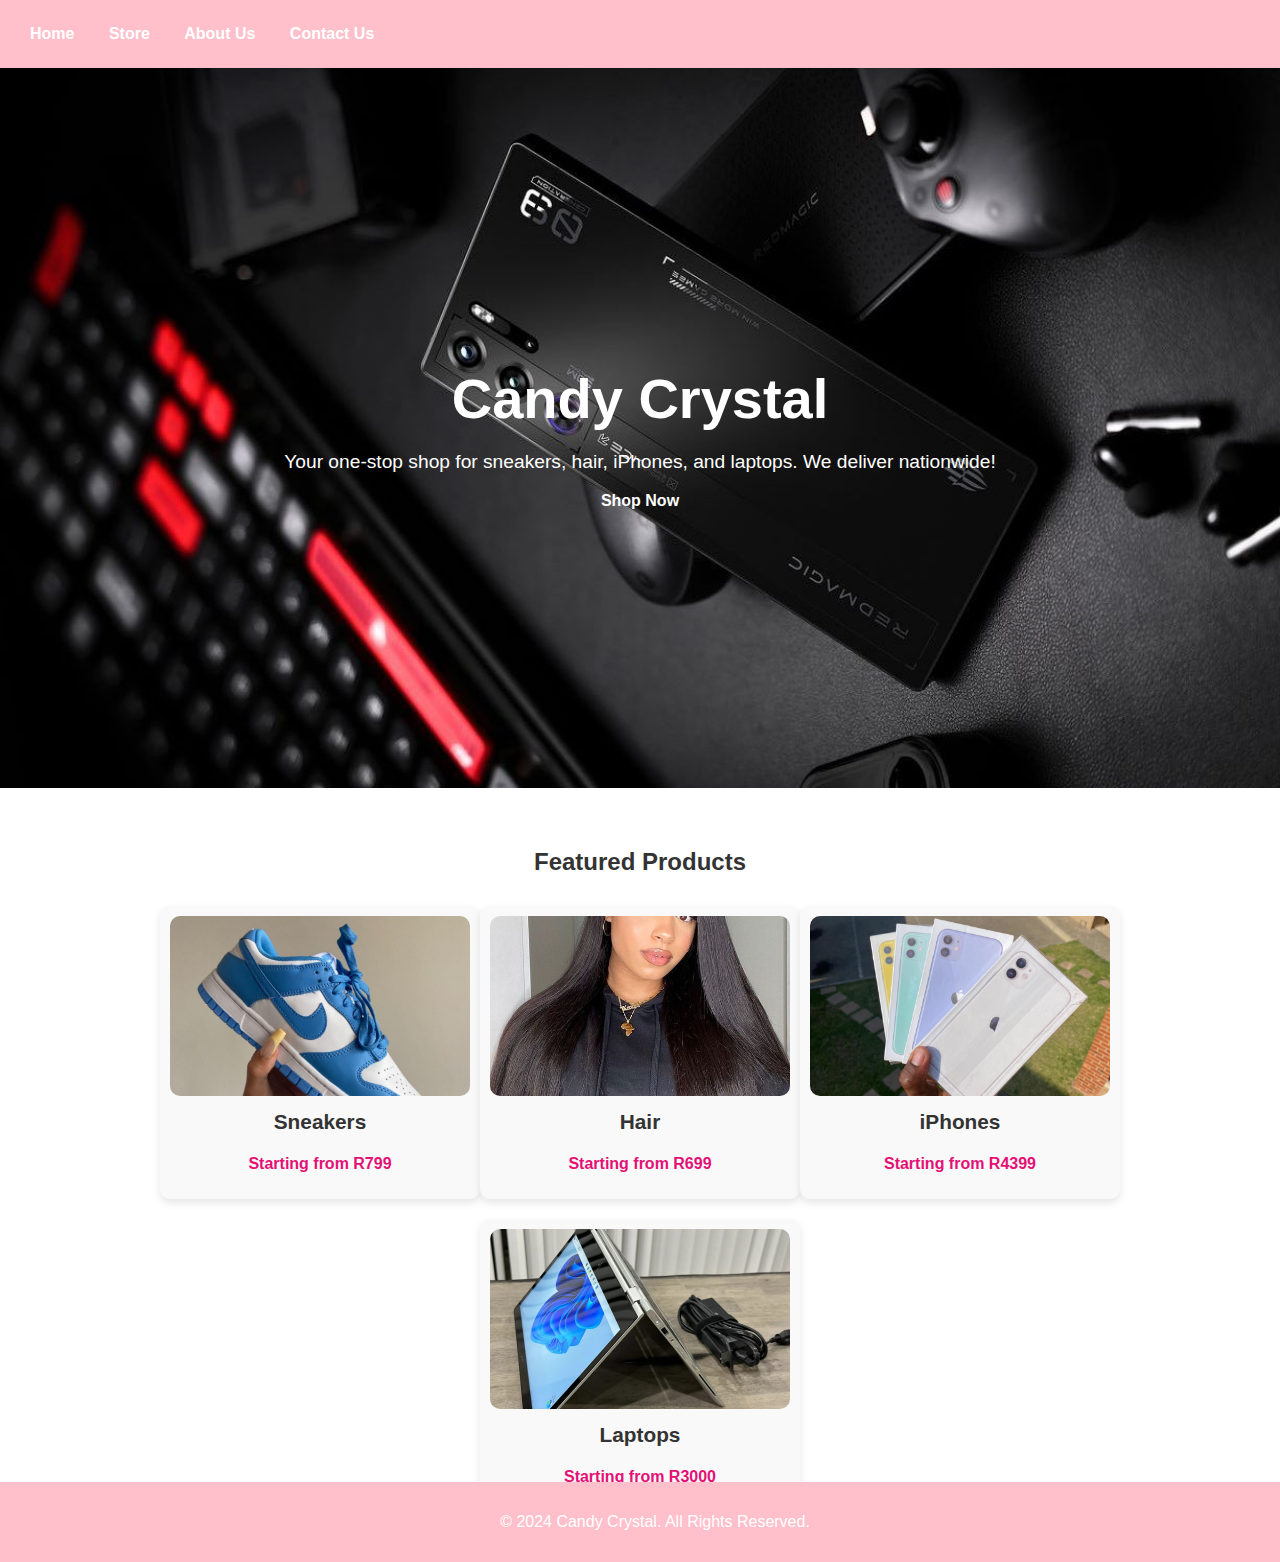
<file: index.html>
<!DOCTYPE html>
<html lang="en">
<head>
    <meta charset="UTF-8">
    <meta name="viewport" content="width=device-width, initial-scale=1.0">
    <title>Welcome to Candy Crystal</title>
    <link rel="stylesheet" href="styles.css">
</head>
<body>

    <!-- Navigation Bar -->
    <nav>
        <a href="index.html">Home</a>
        <a href="store.html">Store</a>
        <a href="about.html">About Us</a>
        <a href="contact.html">Contact Us</a>
    </nav>

    <!-- Hero Section -->
    <section class="hero">
        <div class="hero-content">
            <h1>Candy Crystal</h1>
            <p>Your one-stop shop for sneakers, hair, iPhones, and laptops. We deliver nationwide!</p>
            <a href="store.html" class="btn">Shop Now</a>
        </div>
    </section>

    <!-- Featured Products Section -->
    <section class="featured-products">
        <h2>Featured Products</h2>
        <div class="product-grid">
            <div class="product">
                <img src="images/sneakercover.jpeg" alt="Sneakers">
                <h3>Sneakers</h3>
                <p>Starting from R799</p>
            </div>
            <div class="product">
                <img src="images/haircover.jpeg" alt="Hair">
                <h3>Hair</h3>
                <p>Starting from R699</p>
            </div>
            <div class="product">
                <img src="images/phonecover.jpeg" alt="iPhone">
                <h3>iPhones</h3>
                <p>Starting from R4399</p>
            </div>
            <div class="product">
                <img src="images/laptopcover.jpeg" alt="Laptop">
                <h3>Laptops</h3>
                <p>Starting from R3000</p>
            </div>
        </div>
    </section>

    <!-- Footer -->
    <div class="footer">
        <p>© 2024 Candy Crystal. All Rights Reserved.</p>
    </div>

</body>
</html>
</file>
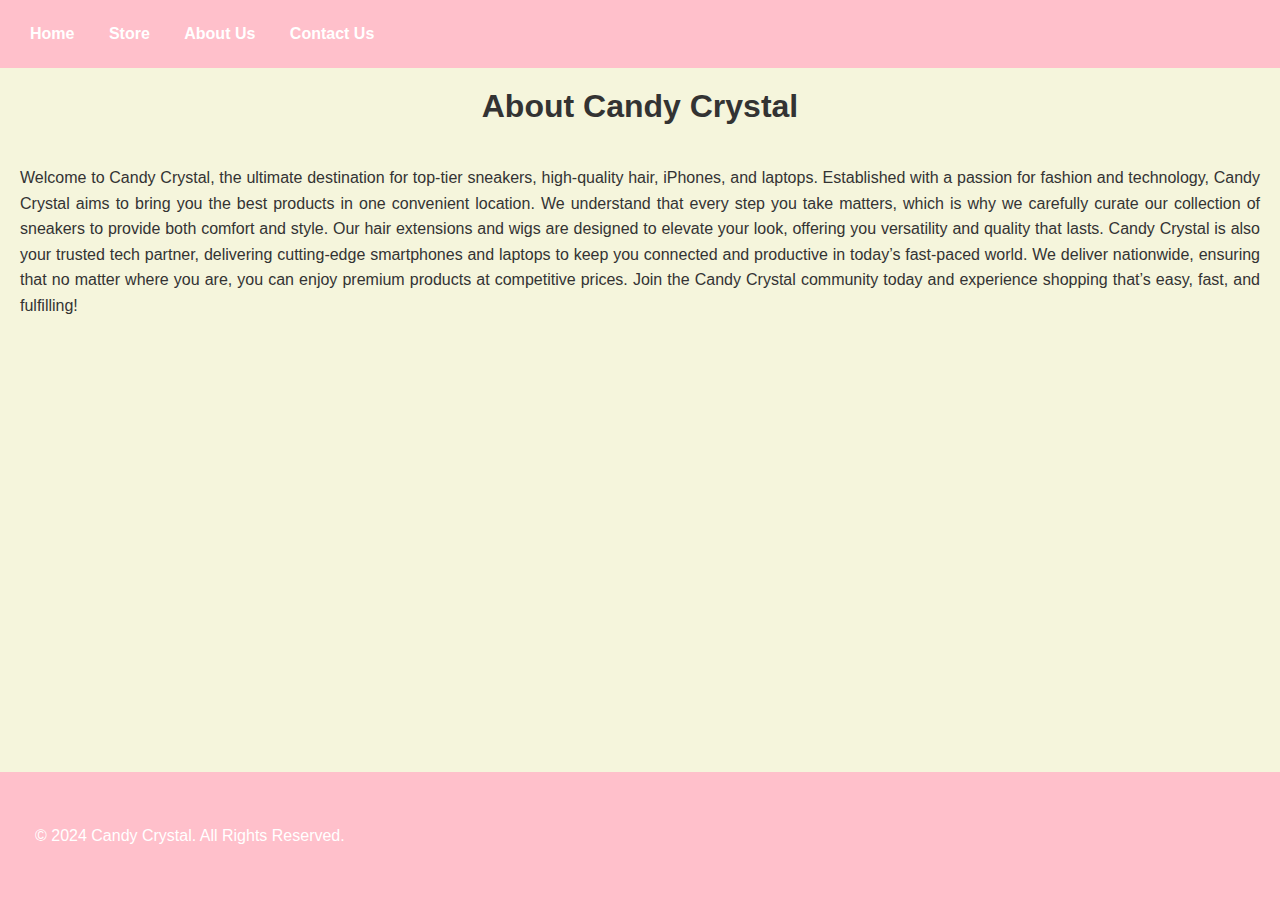
<file: about.html>
<!DOCTYPE html>
<html lang="en">
<head>
    <meta charset="UTF-8">
    <meta name="viewport" content="width=device-width, initial-scale=1.0">
    <title>About Candy Crystal</title>
    <link rel="stylesheet" href="styles.css">
    <style>
        body {
            font-family: Arial, sans-serif;
            margin: 0;
            padding: 0;
        }
        h1 {
            text-align: center;
            margin-top: 20px;
        }
        p {
            text-align: justify;
            line-height: 1.6;
            padding: 20px;
        }
        
        
    </style>
</head>
<body>

    <!-- Navigation Bar -->
    <nav>
        <a href="index.html">Home</a>
        <a href="store.html">Store</a>
        <a href="about.html">About Us</a>
        <a href="contact.html">Contact Us</a>
    </nav>

    <h1>About Candy Crystal</h1>
    <p>
        Welcome to Candy Crystal, the ultimate destination for top-tier sneakers, high-quality hair, iPhones, and laptops. Established with a passion for fashion and technology, Candy Crystal aims to bring you the best products in one convenient location. 
        We understand that every step you take matters, which is why we carefully curate our collection of sneakers to provide both comfort and style. Our hair extensions and wigs are designed to elevate your look, offering you versatility and quality that lasts. 
        Candy Crystal is also your trusted tech partner, delivering cutting-edge smartphones and laptops to keep you connected and productive in today’s fast-paced world.
        We deliver nationwide, ensuring that no matter where you are, you can enjoy premium products at competitive prices. Join the Candy Crystal community today and experience shopping that’s easy, fast, and fulfilling!
    </p>

    <!-- Footer -->
    <div class="footer">
        <p>© 2024 Candy Crystal. All Rights Reserved.</p>
    </div>

</body>
</html>
</file>
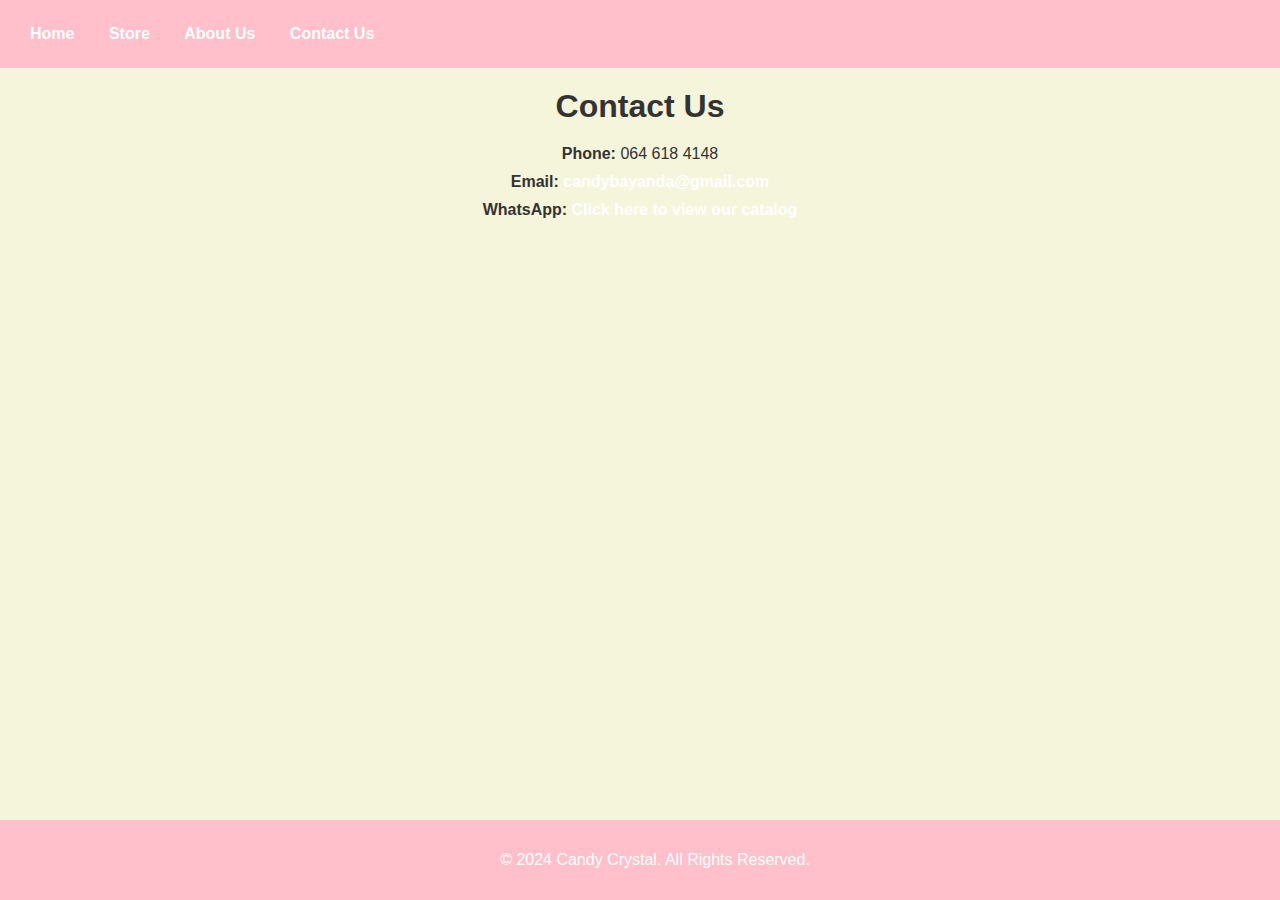
<file: contact.html>
<!DOCTYPE html>
<html lang="en">
<head>
    <meta charset="UTF-8">
    <meta name="viewport" content="width=device-width, initial-scale=1.0">
    <title>Contact Candy Crystal</title>
    <link rel="stylesheet" href="styles.css">
    <style>
        body {
            font-family: Arial, sans-serif;
            margin: 0;
            padding: 0;
        }
        h1 {
            text-align: center;
            margin-top: 20px;
        }
        .contact-info {
            text-align: center;
            margin: 20px;
        }
        .contact-info p {
            margin: 10px 0;
        }
        
        
    </style>
</head>
<body>

    <!-- Navigation Bar -->
    <nav>
        <a href="index.html">Home</a>
        <a href="store.html">Store</a>
        <a href="about.html">About Us</a>
        <a href="contact.html">Contact Us</a>
    </nav>

    <h1>Contact Us</h1>

    <div class="contact-info">
        <p><strong>Phone:</strong> 064 618 4148</p>
        <p><strong>Email:</strong> <a href="mailto:candybayanda@gmail.com">candybayanda@gmail.com</a></p>
        <p><strong>WhatsApp:</strong> <a href="https://wa.me/c/27646184148" target="_blank">Click here to view our catalog</a></p>
    </div>

    <!-- Footer -->
    <div class="footer">
        <p>© 2024 Candy Crystal. All Rights Reserved.</p>
    </div>

</body>
</html>
</file>
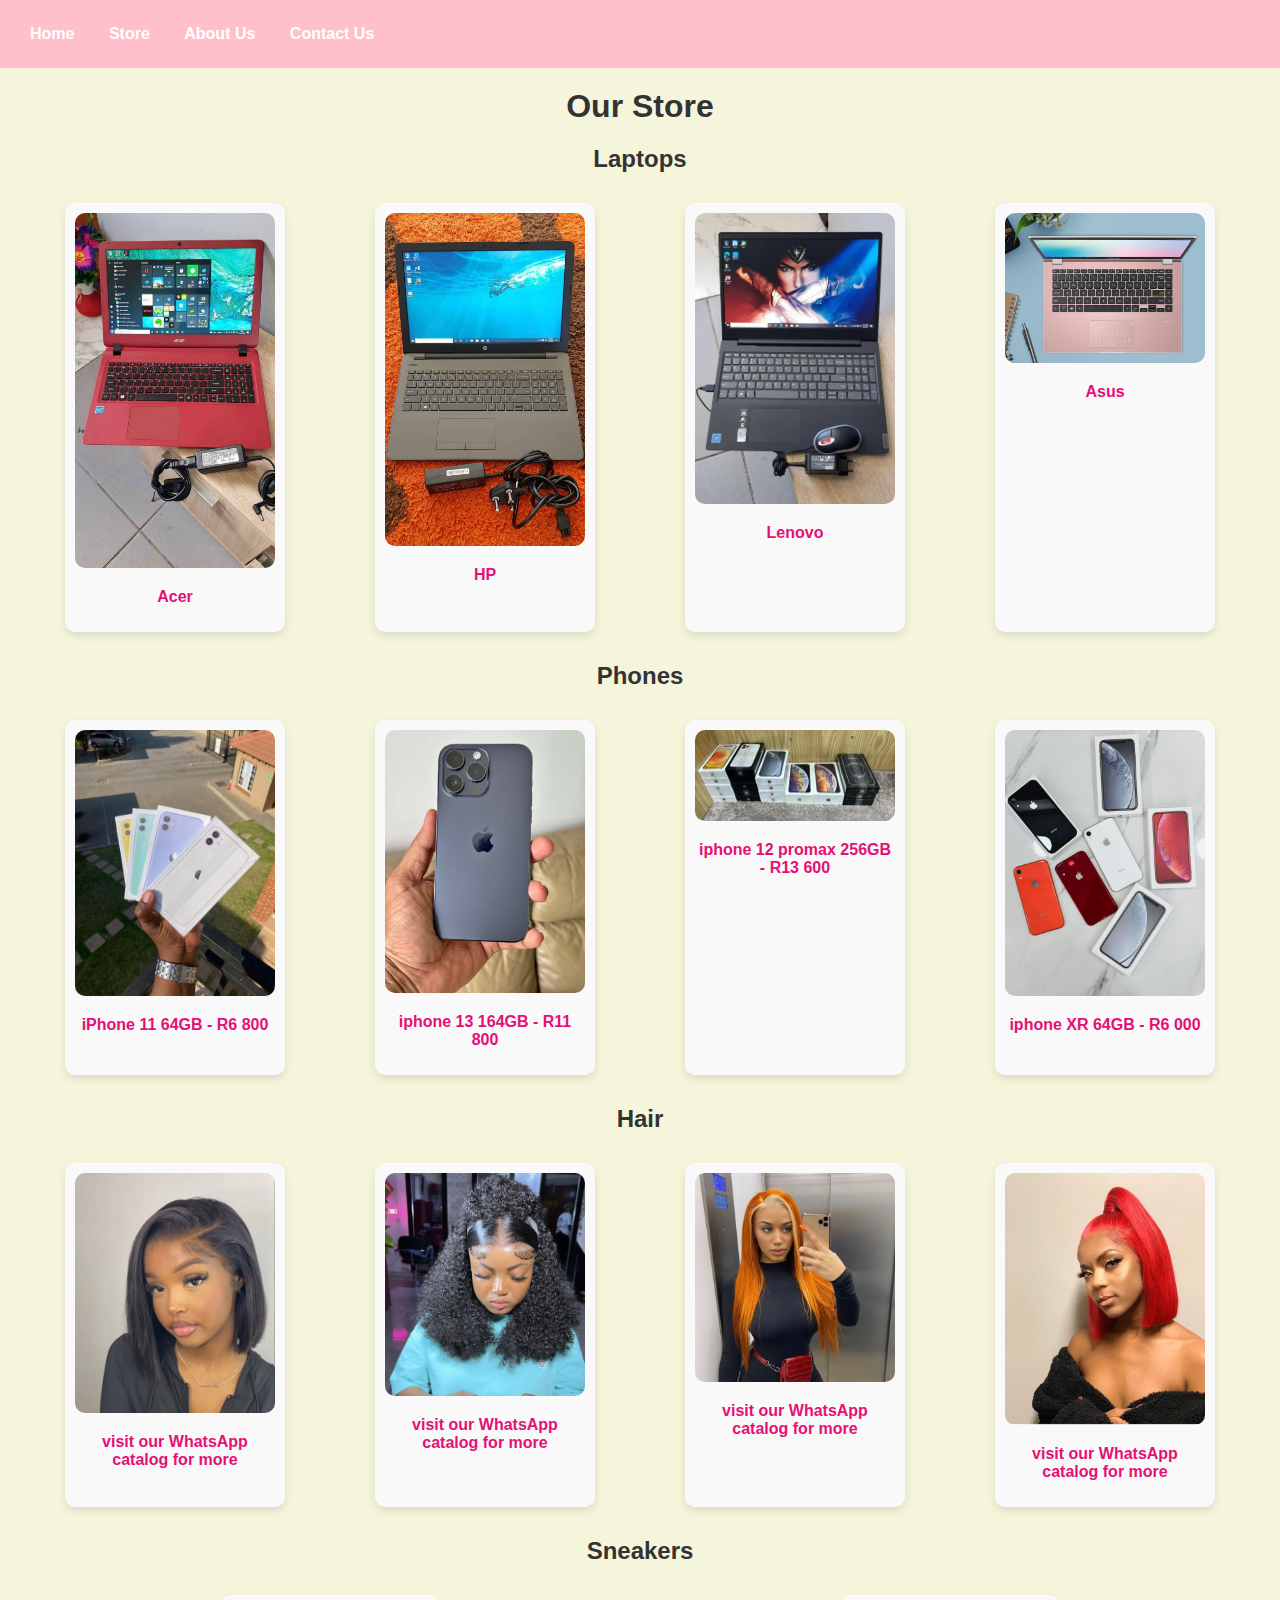
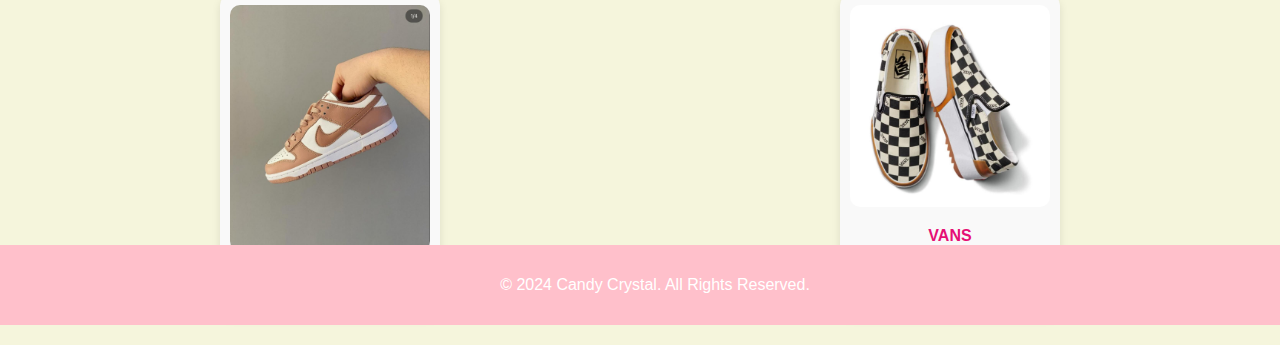
<file: store.html>
<!DOCTYPE html>
<html lang="en">
<head>
    <meta charset="UTF-8">
    <meta name="viewport" content="width=device-width, initial-scale=1.0">
    <title>Candy Crystal - Store</title>
    <link rel="stylesheet" href="styles.css">
    <style>
        body {
            font-family: Arial, sans-serif;
            margin: 0;
            padding: 0;
        }
        h1 {
            text-align: center;
            margin-top: 20px;
        }
       
       
        .category {
            margin: 20px;
        }
        .category h2 {
            text-align: center;
        }
        .products {
            display: flex;
            justify-content: space-around;
            flex-wrap: wrap;
        }
        .product {
            width: 200px;
            margin: 10px;
            text-align: center;
        }
        .product img {
            width: 100%;
            height: auto;
        }
        
    </style>
</head>
<body>

    <!-- Navigation Bar -->
    <nav>
        <a href="index.html">Home</a>
        <a href="store.html">Store</a>
        <a href="about.html">About Us</a>
        <a href="contact.html">Contact Us</a>
    </nav>

    <h1>Our Store</h1>

    <div class="category">
        <h2>Laptops</h2>
        <div class="products">
            <div class="product">
                <img src="images/laptop1.jpeg" alt="Laptop 1">
                <p>Acer</p>
            </div>
            <div class="product">
                <img src="images/laptop2.jpeg" alt="Laptop 2">
                <p>HP</p>
            </div>
            <div class="product">
                <img src="images/laptop3.jpeg" alt="Laptop 2">
                <p>Lenovo</p>
            </div>
            <div class="product">
                <img src="images/laptop4.jpeg" alt="Laptop 2">
                <p>Asus</p>
            </div>
        </div>
    </div>

    <div class="category">
        <h2>Phones</h2>
        <div class="products">
            <div class="product">
                <img src="images/iphone11.jpeg" alt="iPhone">
                <p>iPhone 11 64GB - R6 800</p>
            </div>
            <div class="product">
                <img src="images/iphone13.jpeg" alt="Samsung">
                <p>iphone 13 164GB - R11 800</p>
            </div>
            <div class="product">
                <img src="images/iphone15.jpeg" alt="Samsung">
                <p>iphone 12 promax 256GB - R13 600</p>
            </div>
            <div class="product">
                <img src="images/iphonexr.jpeg" alt="Samsung">
                <p>iphone XR 64GB - R6 000</p>
            </div>
        </div>
    </div>

    <div class="category">
        <h2>Hair</h2>
        <div class="products">
            <div class="product">
                <img src="images/hair1.jpeg" alt="Hair 1">
                <p>visit our WhatsApp catalog for more</p>
            </div>
            <div class="product">
                <img src="images/hair2.jpeg" alt="Hair 2">
                <p>visit our WhatsApp catalog for more</p>
            </div>
            <div class="product">
                <img src="images/hair3.jpeg" alt="Hair 2">
                <p>visit our WhatsApp catalog for more</p>
            </div>
            <div class="product">
                <img src="images/hair4.jpeg" alt="Hair 2">
                <p>visit our WhatsApp catalog for more</p>
            </div>
        </div>
    </div>

    <div class="category">
        <h2>Sneakers</h2>
        <div class="products">
            <div class="product">
                <img src="images/sneakers1.jpeg" alt="Sneaker 1">
                <p>Nike Dunk</p>
            </div>
            <div class="product">
                <img src="images/sneakers2.jpeg" alt="Sneaker 2">
                <p>VANS</p>
            </div>
        </div>
    </div>

    <!-- Footer -->
    <div class="footer">
        <p>© 2024 Candy Crystal. All Rights Reserved.</p>
    </div>

</body>
</html>
</file>
<file: styles.css>
/* General Styles */
body {
    font-family: 'Poppins', sans-serif;
    margin: 0;
    padding: 0;
    background-color: #f5f5dc; /* Cream white background */
    color: #333;
    min-height: 100vh;
    position: relative;
}

h1, h2 {
    text-align: center;
    margin: 20px 0;
    font-family: 'Poppins', sans-serif;
}

a {
    text-decoration: none;
    color: #fff;
    font-weight: bold;
}

nav {
    background-color: #ffc0cb !important; /* Light pink navbar */
    padding: 15px;
    position: sticky;
    top: 0;
    width: 100%;
    z-index: 100;
}

nav a {
    color: white !important;
    padding: 10px 15px;
    display: inline-block;
    transition: background-color 0.3s ease;
    font-size: 1rem; /* Reduce size for mobile */
}

nav a:hover {
    background-color: #ffb6c1;
}

.hero {
    background-image: url('images/cover.jpeg');
    background-size: cover;
    background-position: center;
    height: 80vh; /* Reduce height for better fit on mobile */
    display: flex;
    justify-content: center;
    align-items: center;
    color: white;
    text-align: center;
    position: relative;
    overflow: hidden;
}

.hero h1 {
    font-size: 3.5rem; /* Scaled down for mobile */
    animation: slide-in 1.5s ease-out;
}

.hero p {
    font-size: 1.2rem;
    margin-top: 20px;
    animation: fade-in 2s ease-in;
}

.hero .btn {
    padding: 10px 20px; /* Smaller padding for mobile */
    font-size: 1rem;
    animation: fade-in 2.5s ease-in;
}

.featured-products {
    padding: 40px 20px;
    background-color: #fff;
}

.product-grid {
    display: flex;
    justify-content: center; /* Center for mobile */
    flex-wrap: wrap;
}

.product {
    width: 100%; /* Full-width on mobile */
    max-width: 300px; /* Limit product size */
    margin: 10px 0;
    text-align: center;
    background-color: #f9f9f9;
    padding: 10px;
    border-radius: 10px;
    transition: transform 0.3s ease;
    box-shadow: 0 4px 8px rgba(0, 0, 0, 0.1);
}

.product img {
    width: 100%;
    height: 180px; /* Adjust image size */
    object-fit: cover;
    border-radius: 10px;
}

.product h3 {
    font-size: 1.3rem;
    margin-top: 10px;
}

.product p {
    color: #e51075;
    font-weight: bold;
}

.product:hover {
    transform: translateY(-5px); /* Subtle hover effect on mobile */
}

/* About Us */
.about-us {
    padding: 40px 20px;
    background-color: #fff;
}

/* Footer */
.footer {
    background-color: #ffc0cb !important;
    color: white !important;
    text-align: center;
    padding: 15px;
    margin-top: 50px;
    position: absolute;
    bottom: 0;
    width: 100%;
}

/* Mobile-Responsive Styles */
@media (max-width: 768px) {
    /* Navigation bar */
    nav {
        text-align: center; /* Center links */
    }

    nav a {
        padding: 10px 5px;
        font-size: 0.9rem;
    }

    /* Hero Section */
    .hero {
        height: 60vh; /* Reduce height on mobile */
    }

    .hero h1 {
        font-size: 2.5rem;
    }

    .hero p {
        font-size: 1rem;
    }

    .hero .btn {
        padding: 10px 15px;
        font-size: 0.9rem;
    }

    /* Product Grid */
    .product-grid {
        flex-direction: column; /* Stack products vertically on mobile */
    }

    .product {
        width: 90%;
        margin: 10px auto;
    }

    /* Footer */
    .footer {
        padding: 10px;
        font-size: 0.9rem;
    }
}
</file>
